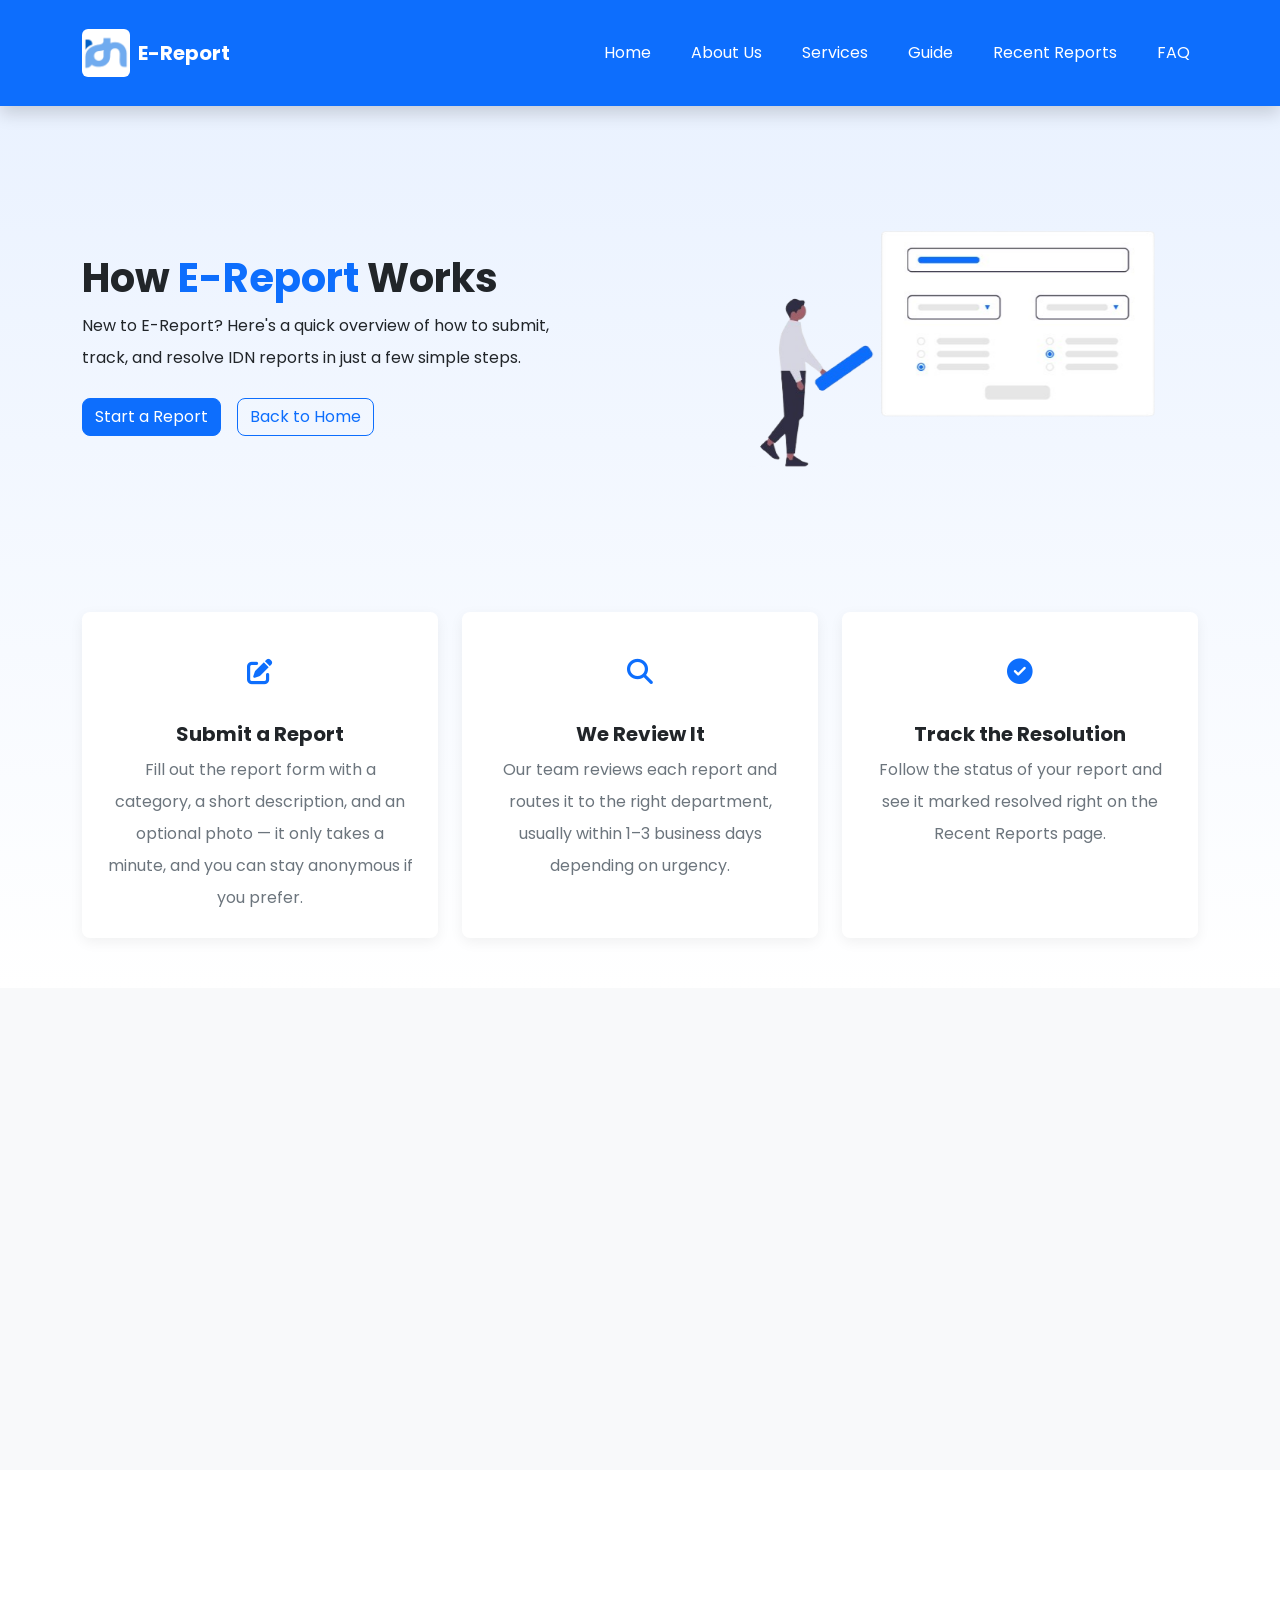
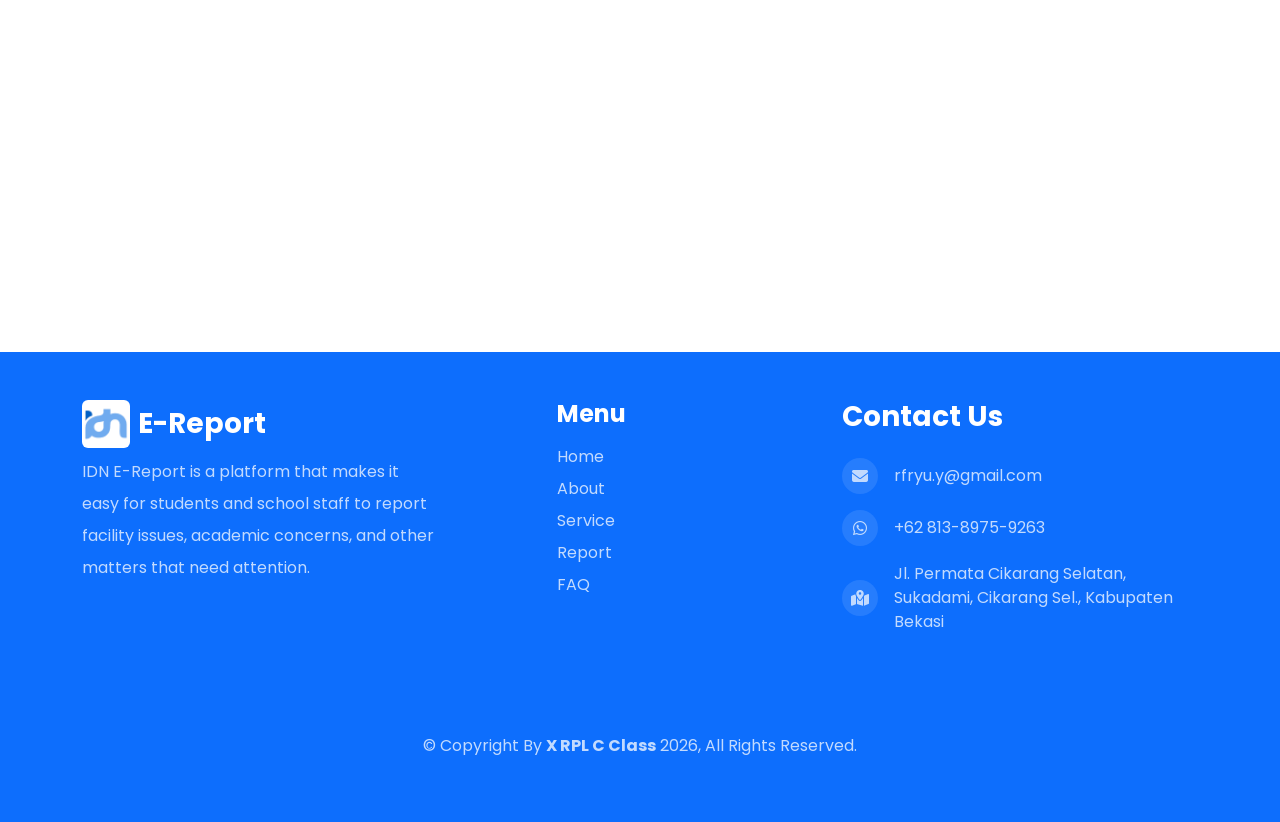
<file: guide.html>
<!doctype html>
<html lang="en">
  <head>
    <meta charset="UTF-8" />
    <meta name="viewport" content="width=device-width, initial-scale=1.0" />
    <title>Home | E-Report IDN RYU</title>
    <link
      rel="shortcut icon"
      href="assets/image/ahlzxtjb74ygueyxt7qh-removebg-preview.png"
      type="image/x-icon"
    />
    <!-- css bootstrap -->
    <link
      rel="stylesheet"
      href="https://cdn.jsdelivr.net/npm/bootstrap@5.3.8/dist/css/bootstrap.min.css"
    />
    <!-- cdn fontawesome -->
    <link
      rel="stylesheet"
      href="https://cdnjs.cloudflare.com/ajax/libs/font-awesome/6.5.1/css/all.min.css"
    />
    <!-- cdn animated on scroll -->
    <link
      rel="stylesheet"
      href="https://cdnjs.cloudflare.com/ajax/libs/animate.css/4.1.1/animate.min.css"
    />
    <!-- cdn aos -->
    <link href="https://unpkg.com/aos@2.3.1/dist/aos.css" rel="stylesheet" />
    <!-- google font -->
    <link rel="preconnect" href="https://fonts.googleapis.com" />
    <link rel="preconnect" href="https://fonts.gstatic.com" crossorigin />
    <link
      href="https://fonts.googleapis.com/css2?family=Poppins:wght@400;500;600;700&display=swap"
      rel="stylesheet"
    />
    <!-- add. Css -->
    <link rel="stylesheet" href="style.css" />
  </head>
  <body>
    <!-- Navbar -->
    <nav
      class="site-navbar animate_animated animate_fadeInDown navbar navbar-expand-lg bg-primary py-4 sticky-top shadow"
    >
      <div class="container">
        <a
          class="navbar-brand d-flex gap-2 align-items-center"
          href="index.html"
        >
          <img
            src="assets/image/images.jpg"
            alt="E-Report logo"
            width="30"
            class="navbar-logo d-inline-block align-text-top rounded"
          />
          <span class="text-white fw-bold">E-Report</span>
        </a>
        <button
          class="navbar-toggler shadow-none"
          type="button"
          data-bs-toggle="collapse"
          data-bs-target="#navbarNav"
          aria-controls="navbarNav"
          aria-expanded="false"
          aria-label="Toggle navigation"
        >
          <span class="navbar-toggler-icon text-primary-emphasis"></span>
        </button>
        <div class="collapse navbar-collapse" id="navbarNav">
          <ul class="navbar-nav ms-auto gap-4 pt-4 pt-lg-0">
            <li class="nav-item">
              <a class="nav-link text-white" href="index.html#hero">Home</a>
            </li>
            <li class="nav-item">
              <a class="nav-link text-white" href="index.html#about"
                >About Us</a
              >
            </li>
            <li class="nav-item">
              <a class="nav-link text-white" href="index.html#service"
                >Services</a
              >
            </li>
            <li class="nav-item">
              <a class="nav-link text-white" href="guide.html">Guide</a>
            </li>
            <li class="nav-item">
              <a class="nav-link text-white" href="index.html#recent"
                >Recent Reports</a
              >
            </li>
            <li class="nav-item">
              <a class="nav-link text-white" href="index.html#faq">FAQ</a>
            </li>
          </ul>
        </div>
      </div>
    </nav>

    <!-- Landing / hero section -->
    <section
      id="hero"
      class="animate__animated animate__delay-1s overflow-hidden"
    >
      <div class="container">
        <div
          class="hero row flex-nowrap align-items-center justify-content-between flex-column gap-5 flex-md-row overflow-hidden"
        >
          <div
            class="col animate__fadeInLeft animate__animated text-center text-md-start"
          >
            <h1 class="fw-bold mt-3">
              How
              <span
                class="text-primary animate__animated animate__jackInTheBox animate__delay-1s"
                >E-Report</span
              >
              Works
            </h1>
            <p class="lh-lg mb-4">
              New to E-Report? Here's a quick overview of how to submit, track,
              and resolve IDN reports in just a few simple steps.
            </p>
            <div
              class="d-flex flex-wrap gap-3 justify-content-center justify-content-md-start mb-4"
            >
              <a href="reports.html" class="btn btn-primary">Start a Report</a>
              <a href="index.html" class="btn btn-outline-primary"
                >Back to Home</a
              >
            </div>
          </div>
          <div
            class="col animate__animated animate__fadeInRight animate__delay-1s d-flex justify-content-center justify-content-lg-end"
          >
            <img
              src="assets/image/undraw_complete-form_aarh__1_-removebg-preview.png"
              alt="Illustration of a person filling out a report form"
            />
          </div>
        </div>

        <!-- 3-step overview -->
        <div
          class="row mt-5 pt-4 g-4 text-center position-relative"
          data-aos="fade-up"
          data-aos-duration="1000"
          data-aos-delay="300"
        >
          <div class="d-none d-md-block"></div>
          <div class="col-12 col-md-4">
            <div class="step-card h-100 p-4 rounded-3">
              <div
                class="d-inline-flex align-items-center justify-content-center text-primary mb-3"
                style="width: 70px; height: 70px; font-size: 1.6rem"
              >
                <i class="fa-solid fa-pen-to-square"></i>
              </div>
              <h5 class="fw-bold">Submit a Report</h5>
              <p class="text-secondary lh-lg mb-0">
                Fill out the report form with a category, a short description,
                and an optional photo &mdash; it only takes a minute, and you
                can stay anonymous if you prefer.
              </p>
            </div>
          </div>
          <div class="col-12 col-md-4">
            <div class="step-card h-100 p-4 rounded-3">
              <div
                class="d-inline-flex align-items-center justify-content-center text-primary mb-3"
                style="width: 70px; height: 70px; font-size: 1.6rem"
              >
                <i class="fa-solid fa-magnifying-glass"></i>
              </div>
              <h5 class="fw-bold">We Review It</h5>
              <p class="text-secondary lh-lg mb-0">
                Our team reviews each report and routes it to the right
                department, usually within 1&ndash;3 business days depending on
                urgency.
              </p>
            </div>
          </div>
          <div class="col-12 col-md-4">
            <div class="step-card h-100 p-4 rounded-3">
              <div
                class="d-inline-flex align-items-center justify-content-center text-primary mb-3"
                style="width: 70px; height: 70px; font-size: 1.6rem"
              >
                <i class="fa-solid fa-circle-check"></i>
              </div>
              <h5 class="fw-bold">Track the Resolution</h5>
              <p class="text-secondary lh-lg mb-0">
                Follow the status of your report and see it marked resolved
                right on the Recent Reports page.
              </p>
            </div>
          </div>
        </div>
      </div>
    </section>

    <!-- Tips section -->
    <section id="tips" class="bg-light">
      <div class="container">
        <div class="row text-center mb-5">
          <h2 class="fw-bold" data-aos="fade-up" data-aos-duration="1000">
            Tips for a Great Report
          </h2>
          <p
            class="text-secondary"
            data-aos="fade-up"
            data-aos-duration="1000"
            data-aos-delay="200"
          >
            A few small things that help our team resolve your report faster.
          </p>
        </div>
        <div class="row g-4">
          <div
            class="col-12 col-md-6 col-lg-3"
            data-aos="fade-up"
            data-aos-duration="800"
          >
            <div class="tip-card h-100 p-4 rounded-3 bg-white">
              <i class="fa-solid fa-bullseye text-primary mb-3"></i>
              <h6 class="fw-bold">Be specific</h6>
              <p class="text-secondary small mb-0">
                Mention the exact location, time, and what happened so the right
                team can act quickly.
              </p>
            </div>
          </div>
          <div
            class="col-12 col-md-6 col-lg-3"
            data-aos="fade-up"
            data-aos-duration="800"
            data-aos-delay="150"
          >
            <div class="tip-card h-100 p-4 rounded-3 bg-white">
              <i class="fa-solid fa-camera text-primary mb-3"></i>
              <h6 class="fw-bold">Attach a photo</h6>
              <p class="text-secondary small mb-0">
                A clear photo helps us understand the issue and confirm it's
                been resolved.
              </p>
            </div>
          </div>
          <div
            class="col-12 col-md-6 col-lg-3"
            data-aos="fade-up"
            data-aos-duration="800"
            data-aos-delay="300"
          >
            <div class="tip-card h-100 p-4 rounded-3 bg-white">
              <i class="fa-solid fa-user-secret text-primary mb-3"></i>
              <h6 class="fw-bold">Use Anonymous wisely</h6>
              <p class="text-secondary small mb-0">
                Choose Anonymous when you need to, but sharing your name helps
                us follow up if more details are needed.
              </p>
            </div>
          </div>
          <div
            class="col-12 col-md-6 col-lg-3"
            data-aos="fade-up"
            data-aos-duration="800"
            data-aos-delay="450"
          >
            <div class="tip-card h-100 p-4 rounded-3 bg-white">
              <i class="fa-solid fa-list-check text-primary mb-3"></i>
              <h6 class="fw-bold">Check the category</h6>
              <p class="text-secondary small mb-0">
                Picking the right category routes your report to the correct
                department faster.
              </p>
            </div>
          </div>
        </div>
      </div>
    </section>

    <!-- CTA banner -->
    <section>
      <div class="container">
        <div
          class="cta-banner rounded-4 p-5 text-center text-white"
          data-aos="zoom-in"
          data-aos-duration="800"
        >
          <h3 class="fw-bold mb-3">Ready to submit your first report?</h3>
          <p class="mb-4 opacity-75">
            It only takes a minute, and you can always check its status from the
            Recent Reports page.
          </p>
          <a href="reports.html" class="btn btn-light fw-semibold">
            Start a Report <i class="fa-solid fa-arrow-right ms-1"></i>
          </a>
        </div>
      </div>
    </section>

    <!-- footer -->
    <footer class="bg-primary py-5">
      <div class="container">
        <div class="row justify-content-between row-gap-5 row-gap-md-0">
          <div class="col-md-4 text-white">
            <div class="d-flex align-items-center gap-2 mb-2">
              <img
                src="assets/image/images.jpg"
                alt="E-Report logo"
                class="navbar-logo rounded"
              />
              <h3 class="mb-0 fw-bold">E-Report</h3>
            </div>
            <p class="opacity-75 lh-lg mb-0">
              IDN E-Report is a platform that makes it easy for students and
              school staff to report facility issues, academic concerns, and
              other matters that need attention.
            </p>
          </div>
          <div class="col-md-2 d-flex flex-column gap-2 text-white">
            <h4 class="fw-bold">Menu</h4>
            <a
              class="text-white text-decoration-none footer-link"
              href="index.html#hero"
              >Home</a
            >
            <a
              class="text-white text-decoration-none footer-link"
              href="index.html#about"
              >About</a
            >
            <a
              class="text-white text-decoration-none footer-link"
              href="index.html#service"
              >Service</a
            >
            <a
              class="text-white text-decoration-none footer-link"
              href="index.html#recent"
              >Report</a
            >
            <a
              class="text-white text-decoration-none footer-link"
              href="index.html#faq"
              >FAQ</a
            >
          </div>
          <div class="col-md-4 d-flex flex-column gap-3">
            <h3 class="fw-bold text-white">Contact Us</h3>
            <a
              target="_blank"
              class="text-white text-decoration-none footer-link d-flex align-items-center gap-3"
              href="mailto:rfryu.y@gmail.com"
              ><i class="fa-solid fa-envelope"></i>rfryu.y@gmail.com</a
            >
            <a
              target="_blank"
              class="text-white text-decoration-none footer-link d-flex align-items-center gap-3"
              href="https://wa.me/6281389759263"
              ><i class="fa-brands fa-whatsapp"></i>+62 813-8975-9263</a
            >
            <a
              target="_blank"
              class="text-white text-decoration-none footer-link d-flex align-items-center gap-3"
              href="https://maps.app.goo.gl/7MMNMb1NNv7kGeY37"
              ><i class="fa-solid fa-map-location-dot"></i>Jl. Permata Cikarang
              Selatan, Sukadami, Cikarang Sel., Kabupaten Bekasi</a
            >
          </div>
          <div class="copyright text-white text-center">
            <p>
              &copy; Copyright By
              <span class="fw-bold">X RPL C Class</span> 2026, All Rights
              Reserved.
            </p>
          </div>
        </div>
      </div>
    </footer>

    <script src="https://unpkg.com/aos@2.3.1/dist/aos.js"></script>
    <script>
      AOS.init();
    </script>
    <!-- JS -->
    <script
      src="https://cdn.jsdelivr.net/npm/@popperjs/core@2.11.8/dist/umd/popper.min.js"
      integrity="sha384-I7E8VVD/ismYTF4hNIPjVp/Zjvgyol6VFvRkX/vR+Vc4jQkC+hVqc2pM8ODewa9r"
      crossorigin="anonymous"
    ></script>
    <script src="https://cdn.jsdelivr.net/npm/bootstrap@5.3.8/dist/js/bootstrap.bundle.min.js"></script>
  </body>
</html>
</file>
<file: style.css>
/* ==========================================================
   Fonts
   ========================================================== */
.poppins-bold {
  font-family: "Poppins", sans-serif;
  font-weight: 700;
  font-style: normal;
}

body {
  font-family: "Poppins", sans-serif;
}

h1, h2, h3, h4, h5, h6,
.navbar-brand {
  font-family: "Poppins", sans-serif;
  font-weight: 700;
}

/* ==========================================================
   Base / global
   ========================================================== */
html {
    scroll-behavior: smooth;
}

/* Keep anchored sections from hiding under the sticky navbar */
section[id] {
    scroll-margin-top: 90px;
}

section {
    padding-top: 100px;
    padding-bottom: 50px;
}

a {
    text-decoration: none;
    color: inherit;
}

/* Smooth, friendly hover feel on every button */
.btn {
    transition: transform 0.2s ease, box-shadow 0.2s ease;
    border-radius: 8px;
}

.btn:hover {
    transform: translateY(-2px);
    box-shadow: 0 8px 16px rgba(13, 110, 253, 0.2);
}

/* Little nudge on "read more / back" arrow icons */
a i.fa-arrow-right {
    transition: transform 0.2s ease;
    display: inline-block;
}

a:hover i.fa-arrow-right {
    transform: translateX(4px);
}

/* ==========================================================
   Navbar
   ========================================================== */
.navbar-logo {
  width: 40px;
  height: auto;
  object-fit: cover;
  transition: width 0.15s ease;
}

@media (min-width: 1200px) {
  .navbar-logo { width: 48px; }
}

@media (max-width: 576px) {
  .navbar-logo { width: 34px; }
}

/* anim */
.navbar-nav .nav-link {
    position: relative;
}

.navbar-nav .nav-link::after {
    content: "";
    position: absolute;
    left: 0;
    bottom: -2px;
    width: 0;
    height: 2px;
    background-color: #fff;
    transition: width 0.25s ease;
}

.navbar-nav .nav-link:hover::after {
    width: 100%;
}

.navbar-nav .nav-link .guide::after {
    content: "";
    position: absolute;
    left: 0;
    bottom: -2px;
    width: 0;
    height: 2px;
    background-color: #000000;
    transition: width 0.25s ease;
}

.navbar-nav .nav-link .guide:hover::after {
    width: 100%;
}

.tip-card {
    box-shadow: 0 4px 14px rgba(0, 0, 0, 0.06);
    transition: transform 0.25s ease, box-shadow 0.25s ease;
}

.tip-card:hover {
    transform: translateY(-4px);
    box-shadow: 0 10px 20px rgba(0, 0, 0, 0.08);
}

.tip-card i {
    font-size: 1.4rem;
}

.cta-banner {
    background: linear-gradient(135deg, #0d6efd 0%, #0a58ca 100%);
}

.step-card {
    position: relative;
    z-index: 1;
    background-color: #fff;
    box-shadow: 0 4px 14px rgba(0, 0, 0, 0.06);
    transition: transform 0.25s ease, box-shadow 0.25s ease;
}

.step-card:hover {
    transform: translateY(-6px);
    box-shadow: 0 12px 24px rgba(0, 0, 0, 0.15);
}

/* hero */
#hero {
    background: linear-gradient(180deg, #eaf2ff 0%, #ffffff 100%);
}

.hero .col img {
    width: 500px;
}

.hero .col p {
    width: 500px;
}

/* about */
#about {
    background-color: #f8f9fa;
}

.about .col img {
    width: 600px;
}

/* service */
#service .col.bg-primary {
    transition: transform 0.25s ease, box-shadow 0.25s ease;
}

#service .col.bg-primary:hover {
    transform: translateY(-6px);
    box-shadow: 0 12px 24px rgba(13, 110, 253, 0.25);
}

/* Circle badge behind each service icon */
#service .col.bg-primary > i {
    display: inline-flex;
    align-items: center;
    justify-content: center;
    width: 60px;
    height: 60px;
    font-size: 1.5rem;
    background-color: rgba(255, 255, 255, 0.18);
    border-radius: 50%;
}

/* recent */
#recent {
    background-color: #f8f9fa;
}

.card {
    border: none;
    transition: transform 0.25s ease, box-shadow 0.25s ease;
}

.card:hover {
    transform: translateY(-6px);
    box-shadow: 0 12px 24px rgba(0, 0, 0, 0.12) !important;
}

/* Category label on top of each card image */
.card p.position-absolute {
    font-size: 0.72rem;
    font-weight: 600;
    letter-spacing: 0.04em;
    text-transform: uppercase;
}

/* Pagination */
.pagination .page-link {
    border-radius: 8px;
    margin: 0 3px;
    border: none;
    color: #0d6efd;
    transition: background-color 0.2s ease;
}

.pagination .page-item.active .page-link {
    background-color: #0d6efd;
    color: #fff;
}

/* faq */
.accordion-button {
    border-radius: 8px !important;
}

.accordion-item {
    border: none;
    margin-bottom: 4px;
}

/* footer */
footer {
    margin-top: 100px;
    padding-bottom: 20px;
}

.footer-link {
    color: #fff;
    text-decoration: none;
    opacity: 75%;
}

.footer-link:hover {
    color: #fdfdfd;
    text-decoration: underline;
    opacity: 100%;
}

/* Circle badge behind each footer contact icon */
.footer-link i {
    display: inline-flex;
    align-items: center;
    justify-content: center;
    width: 36px;
    height: 36px;
    background-color: rgba(255, 255, 255, 0.14);
    border-radius: 50%;
    transition: background-color 0.2s ease;
    flex-shrink: 0;
}

.footer-link:hover i {
    background-color: rgba(255, 255, 255, 0.28);
}

.copyright {
    color: #fff;
    opacity: 75%;
    margin-top: 100px;
}

/* reponvie */
@media (max-width: 1024px) {
    .hero .col img {
        width: 400px;
    }
    .hero .col p {
        font-size: 14px;
        width: 400px;
    }
}

@media (max-width: 992px) {
    section {
        padding-top: 50px;
    }

    #hero {
        padding-top: 50px;
    }
    .hero .col img {
        width: 300px;
    }
    .hero .col p {
        font-size: 14px;
        width: 100%;
    }

    .about .col img {
        width: 300px;
    }
}

@media (min-width: 1025px) and (max-width: 1199px) {
    .hero .col img {
        width: 400px;
    }
}
</file>
